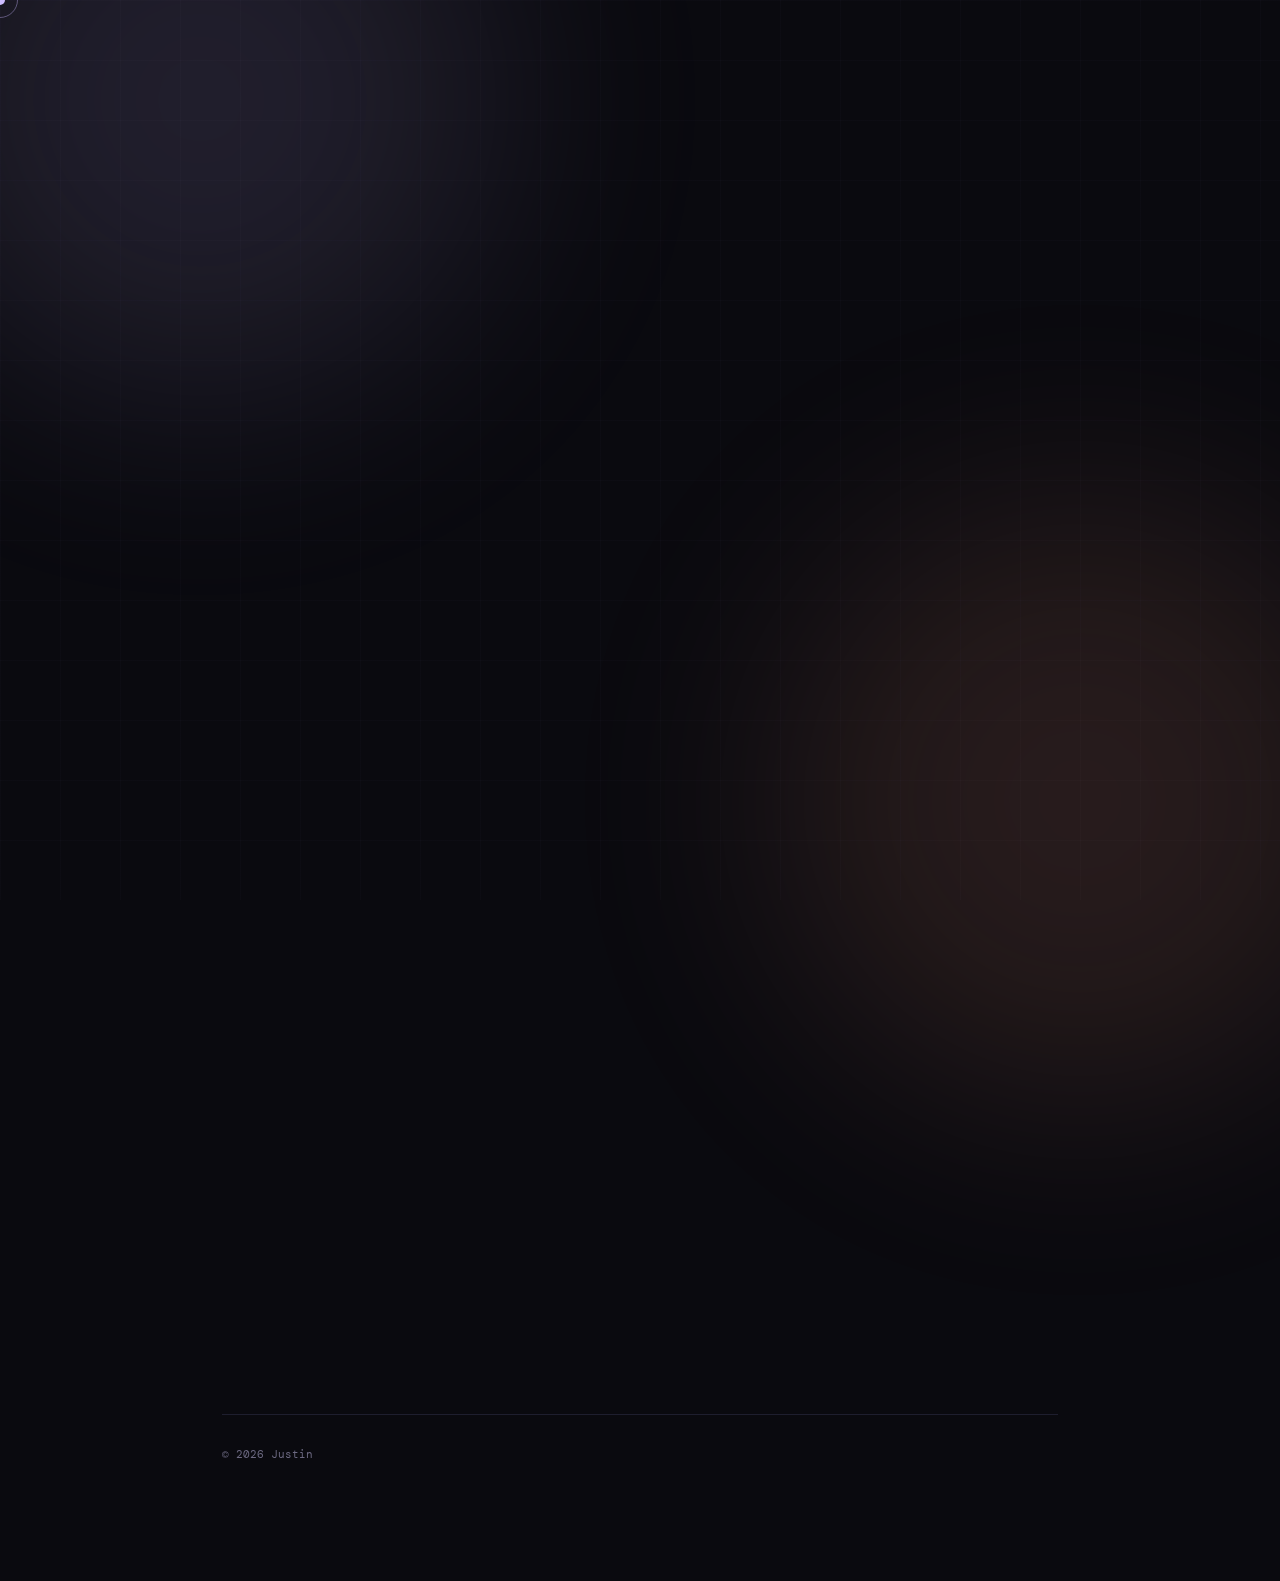
<file: index.html>
<!DOCTYPE html>
<html lang="en">
<head>
<meta charset="UTF-8">
<meta name="viewport" content="width=device-width, initial-scale=1.0">
<title>Justin · Portfolio</title>
<link rel="preconnect" href="https://fonts.googleapis.com">
<link href="https://fonts.googleapis.com/css2?family=DM+Serif+Display:ital@0;1&family=DM+Mono:wght@300;400;500&display=swap" rel="stylesheet">
<style>
  :root {
    --bg: #0a0a0f;
    --surface: #111118;
    --border: #1e1e2e;
    --text: #e8e6f0;
    --muted: #6b6880;
    --accent: #c8b5ff;
    --accent2: #ff9f7e;
    --ts: #3b82f6;
    --py: #f59e0b;
    --jup: #f97316;
  }

  *, *::before, *::after { box-sizing: border-box; margin: 0; padding: 0; }

  html { scroll-behavior: smooth; }

  body {
    background: var(--bg);
    color: var(--text);
    font-family: 'DM Mono', monospace;
    font-size: 14px;
    min-height: 100vh;
    overflow-x: hidden;
    cursor: none;
  }
  a { cursor: none; }

  /* Custom cursor */
  .cursor {
    position: fixed;
    width: 10px; height: 10px;
    background: var(--accent);
    border-radius: 50%;
    pointer-events: none;
    z-index: 9999;
    transform: translate(-50%, -50%);
    transition: transform 0.1s, width 0.2s, height 0.2s, background 0.2s;
    mix-blend-mode: screen;
  }
  .cursor-ring {
    position: fixed;
    width: 36px; height: 36px;
    border: 1px solid rgba(200,181,255,0.4);
    border-radius: 50%;
    pointer-events: none;
    z-index: 9998;
    transform: translate(-50%, -50%);
    transition: transform 0.18s ease, width 0.3s, height 0.3s;
  }
  .cursor.hovered { width: 6px; height: 6px; background: var(--accent2); }
  .cursor-ring.hovered { width: 52px; height: 52px; border-color: rgba(255,159,126,0.5); }

  /* Grid noise overlay */
  body::before {
    content: '';
    position: fixed; inset: 0;
    background-image:
      linear-gradient(rgba(200,181,255,0.02) 1px, transparent 1px),
      linear-gradient(90deg, rgba(200,181,255,0.02) 1px, transparent 1px);
    background-size: 60px 60px;
    pointer-events: none;
    z-index: 0;
  }

  /* Ambient glow */
  .glow {
    position: fixed;
    width: 600px; height: 600px;
    border-radius: 50%;
    filter: blur(120px);
    pointer-events: none;
    z-index: 0;
    opacity: 0.12;
  }
  .glow-1 { background: var(--accent); top: -200px; left: -100px; }
  .glow-2 { background: var(--accent2); bottom: -200px; right: -100px; }

  /* Layout */
  main {
    position: relative;
    z-index: 1;
    max-width: 900px;
    margin: 0 auto;
    padding: 80px 32px 120px;
  }

  /* Header */
  header {
    margin-bottom: 96px;
  }

  .eyebrow {
    font-size: 11px;
    letter-spacing: 0.2em;
    text-transform: uppercase;
    color: var(--muted);
    margin-bottom: 24px;
    display: flex;
    align-items: center;
    gap: 12px;
  }
  .eyebrow::after {
    content: '';
    flex: 1;
    height: 1px;
    background: var(--border);
    max-width: 120px;
  }

  h1 {
    font-family: 'DM Serif Display', serif;
    font-size: clamp(52px, 8vw, 88px);
    line-height: 0.95;
    letter-spacing: -0.02em;
    color: var(--text);
    margin-bottom: 28px;
  }
  h1 em {
    color: var(--accent);
    font-style: italic;
  }

  .bio {
    max-width: 480px;
    color: var(--muted);
    line-height: 1.7;
    font-size: 13px;
    margin-bottom: 36px;
  }

  .links {
    display: flex;
    gap: 20px;
    flex-wrap: wrap;
  }
  .links a {
    color: var(--muted);
    text-decoration: none;
    font-size: 12px;
    letter-spacing: 0.05em;
    display: flex;
    align-items: center;
    gap: 6px;
    transition: color 0.2s;
  }
  .links a:hover { color: var(--accent); }
  .links a svg { width: 14px; height: 14px; }

  /* Section label */
  .section-label {
    font-size: 11px;
    letter-spacing: 0.2em;
    /* text-transform: uppercase; */
    color: var(--muted);
    margin-bottom: 32px;
    display: flex;
    align-items: center;
    gap: 16px;
  }
  .section-label span {
    color: var(--accent);
    font-size: 10px;
  }

  /* Projects grid */
  .projects {
    display: grid;
    grid-template-columns: 1fr 1fr;
    gap: 2px;
    margin-bottom: 2px;
  }

  .card {
    background: var(--surface);
    border: 1px solid var(--border);
    padding: 36px 32px;
    position: relative;
    overflow: hidden;
    text-decoration: none;
    color: inherit;
    display: block;
    transition: border-color 0.3s;
    cursor: none;
  }

  .card::before {
    content: '';
    position: absolute;
    inset: 0;
    background: linear-gradient(135deg, rgba(200,181,255,0.04), transparent 60%);
    opacity: 0;
    transition: opacity 0.3s;
    pointer-events: none;
  }
  .card:hover::before { opacity: 1; }
  .card:hover { border-color: rgba(200,181,255,0.25); }

  /* Card shimmer on hover */
  .card::after {
    content: '';
    position: absolute;
    top: -50%; left: -60%;
    width: 40%; height: 200%;
    background: linear-gradient(90deg, transparent, rgba(255,255,255,0.04), transparent);
    transform: skewX(-15deg);
    transition: left 0.5s ease;
    pointer-events: none;
  }
  .card:hover::after { left: 130%; }

  .card-index {
    position: absolute;
    top: 24px; right: 28px;
    font-size: 10px;
    color: var(--muted);
    letter-spacing: 0.1em;
  }

  .card-icon {
    width: 40px; height: 40px;
    border-radius: 10px;
    border: 1px solid var(--border);
    display: flex; align-items: center; justify-content: center;
    margin-bottom: 24px;
    background: rgba(255,255,255,0.02);
    transition: border-color 0.3s;
  }
  .card:hover .card-icon { border-color: rgba(200,181,255,0.3); }
  .card-icon svg { width: 18px; height: 18px; color: var(--muted); }

  .card h2 {
    font-family: 'DM Serif Display', serif;
    font-size: 22px;
    font-weight: 400;
    letter-spacing: -0.01em;
    margin-bottom: 10px;
    color: var(--text);
    transition: color 0.2s;
  }
  .card:hover h2 { color: var(--accent); }

  .card p {
    color: var(--muted);
    font-size: 12px;
    line-height: 1.65;
    margin-bottom: 28px;
  }

  .card-footer {
    display: flex;
    align-items: center;
    justify-content: space-between;
  }

  .lang-badge {
    display: flex;
    align-items: center;
    gap: 6px;
    font-size: 11px;
    color: var(--muted);
    letter-spacing: 0.05em;
  }
  .dot {
    width: 8px; height: 8px;
    border-radius: 50%;
  }
  .dot-ts { background: var(--ts); }
  .dot-py { background: var(--py); }
  .dot-jup { background: var(--jup); }

  .arrow-link {
    font-size: 11px;
    color: var(--muted);
    display: flex;
    align-items: center;
    gap: 4px;
    transition: color 0.2s;
    cursor: none;
  }
  .card .arrow-link:hover { color: var(--accent); }

  /* Wide card */
  .card-wide {
    grid-column: span 2;
  }

  /* Stats bar (decorative) */
  .stats {
    display: flex;
    gap: 0;
    border: 1px solid var(--border);
    margin-top: 2px;
  }
  .stat {
    flex: 1;
    padding: 20px 24px;
    border-right: 1px solid var(--border);
    background: var(--surface);
  }
  .stat:last-child { border-right: none; }
  .stat-val {
    font-family: 'DM Serif Display', serif;
    font-size: 28px;
    color: var(--text);
    display: block;
    line-height: 1;
    margin-bottom: 6px;
  }
  .stat-label {
    font-size: 11px;
    color: var(--muted);
    letter-spacing: 0.08em;
    text-transform: uppercase;
  }

  /* Footer */
  footer {
    margin-top: 80px;
    padding-top: 32px;
    border-top: 1px solid var(--border);
    display: flex;
    align-items: center;
    justify-content: space-between;
    color: var(--muted);
    font-size: 11px;
  }

  /* Animations */
  @keyframes fadeUp {
    from { opacity: 0; transform: translateY(24px); }
    to { opacity: 1; transform: translateY(0); }
  }

  .animate {
    opacity: 0;
    animation: fadeUp 0.6s ease forwards;
  }
  .d1 { animation-delay: 0.05s; }
  .d2 { animation-delay: 0.15s; }
  .d3 { animation-delay: 0.25s; }
  .d4 { animation-delay: 0.35s; }
  .d5 { animation-delay: 0.45s; }
  .d6 { animation-delay: 0.55s; }
  .d7 { animation-delay: 0.65s; }

  /* Mobile */
  @media (max-width: 640px) {
    main { padding: 48px 20px 80px; }
    .projects { grid-template-columns: 1fr; }
    .card-wide { grid-column: span 1; }
    .stats { flex-direction: column; }
    .stat { border-right: none; border-bottom: 1px solid var(--border); }
    .stat:last-child { border-bottom: none; }
    footer { flex-direction: column; gap: 12px; align-items: flex-start; }
    h1 { font-size: 48px; }
  }
  @media (hover: none) {
    .cursor, .cursor-ring { display: none; }
    body { cursor: auto; }
  }
</style>
</head>
<body>

<div class="cursor" id="cursor"></div>
<div class="cursor-ring" id="cursorRing"></div>

<div class="glow glow-1"></div>
<div class="glow glow-2"></div>

<main>
  <header>
    <p class="eyebrow animate d1">Available for work</p>
    <h1 class="animate d2">Exploring<br>what <em>AI</em><br>can do.</h1>
    <p class="bio animate d3">
      I'm an AI & data engineer interested in how we can use LLMs and data to make useful things. Just looking for better ways to solve problems.
    </p>
    <div class="links animate d4">
      <a href="https://github.com/justinjedidiah" target="_blank">
        <svg viewBox="0 0 24 24" fill="currentColor"><path d="M12 0C5.37 0 0 5.37 0 12c0 5.31 3.435 9.795 8.205 11.385.6.105.825-.255.825-.57 0-.285-.015-1.23-.015-2.235-3.015.555-3.795-.735-4.035-1.41-.135-.345-.72-1.41-1.23-1.695-.42-.225-1.02-.78-.015-.795.945-.015 1.62.87 1.845 1.23 1.08 1.815 2.805 1.305 3.495.99.105-.78.42-1.305.765-1.605-2.67-.3-5.46-1.335-5.46-5.925 0-1.305.465-2.385 1.23-3.225-.12-.3-.54-1.53.12-3.18 0 0 1.005-.315 3.3 1.23.96-.27 1.98-.405 3-.405s2.04.135 3 .405c2.295-1.56 3.3-1.23 3.3-1.23.66 1.65.24 2.88.12 3.18.765.84 1.23 1.905 1.23 3.225 0 4.605-2.805 5.625-5.475 5.925.435.375.81 1.095.81 2.22 0 1.605-.015 2.895-.015 3.3 0 .315.225.69.825.57A12.02 12.02 0 0024 12c0-6.63-5.37-12-12-12z"/></svg>
        github.com/justinjedidiah
      </a>
      <a href="mailto:justin.jedidiah@gmail.com">
        <svg viewBox="0 0 24 24" fill="none" stroke="currentColor" stroke-width="1.5"><path d="M3 8l7.89 5.26a2 2 0 002.22 0L21 8M5 19h14a2 2 0 002-2V7a2 2 0 00-2-2H5a2 2 0 00-2 2v10a2 2 0 002 2z"/></svg>
        justin.jedidiah@gmail.com
      </a>
    </div>
  </header>

  <div class="section-label animate d5">
    Some projects I've built <span>// 03</span>
  </div>

  <div class="projects animate d6">
    <!-- claritree -->
    <div class="card">
      <span class="card-index">01</span>
      <div class="card-icon">
        <svg viewBox="0 0 24 24" fill="none" stroke="currentColor" stroke-width="1.5"><path d="M7 20l4-16m2 16l4-16M6 9h14M4 15h14"/></svg>
      </div>
      <h2>claritree</h2>
      <p>An interactive financial calculation tree paired with an AI analyst. Visualize complex financial models while getting live AI-driven insights and annotations.</p>
      <div class="card-footer">
        <div class="lang-badge">
          <span class="dot dot-ts"></span>TypeScript
          <span class="dot dot-py"></span>Python
        </div>
        <div style="display:flex; gap:16px;">
          <a href="https://claritree.vercel.app" target="_blank" class="arrow-link" >Live demo ↗</a>
          <a href="https://github.com/justinjedidiah/claritree" target="_blank" class="arrow-link">View repo →</a>
        </div>
      </div>
    </div>

    <!-- telco churn -->
    <div class="card">
      <span class="card-index">02</span>
      <div class="card-icon">
        <svg viewBox="0 0 24 24" fill="none" stroke="currentColor" stroke-width="1.5"><path d="M9 19v-6a2 2 0 00-2-2H5a2 2 0 00-2 2v6a2 2 0 002 2h2a2 2 0 002-2zm0 0V9a2 2 0 012-2h2a2 2 0 012 2v10m-6 0a2 2 0 002 2h2a2 2 0 002-2m0 0V5a2 2 0 012-2h2a2 2 0 012 2v14a2 2 0 01-2 2h-2a2 2 0 01-2-2z"/></svg>
      </div>
      <h2>telco-churn</h2>
      <p>Predicting customer churn for a fictional telco company using neural networks and XGBoost. Full data science pipeline from EDA to deployment-ready models.</p>
      <div class="card-footer">
        <div class="lang-badge">
          <span class="dot dot-jup"></span>Jupyter Notebook
        </div>
        <a class="arrow-link" href="https://github.com/justinjedidiah/telco-churn-data-science" target="_blank">View repo →</a>
      </div>
    </div>

    <!-- rag-explorer -->
    <div class="card card-wide">
      <span class="card-index">03</span>
      <div class="card-icon">
        <svg viewBox="0 0 24 24" fill="none" stroke="currentColor" stroke-width="1.5"><circle cx="11" cy="11" r="8"/><path d="M21 21l-4.35-4.35M11 8v6M8 11h6"/></svg>
      </div>
      <h2>rag-explorer</h2>
      <p>Try every RAG configuration and find the best one for your needs. A systematic evaluation framework for retrieval-augmented generation setups. Compare chunking strategies, embedding models, retrieval methods, and re-ranking approaches side by side.</p>
      <div class="card-footer">
        <div class="lang-badge">
          <span class="dot dot-py"></span>Python
        </div>
        <a class="arrow-link" href="https://github.com/justinjedidiah/rag-explorer" target="_blank">View repo →</a>
      </div>
    </div>
  </div>

  <div class="stats animate d7">
    <div class="stat">
      <span class="stat-val">3</span>
      <span class="stat-label">Public Repos</span>
    </div>
    <div class="stat">
      <span class="stat-val">3</span>
      <span class="stat-label">Languages</span>
    </div>
    <div class="stat">
      <span class="stat-val">AI</span>
      <span class="stat-label">Focus Area</span>
    </div>
    <div class="stat">
      <span class="stat-val">Open</span>
      <span class="stat-label">To Collab</span>
    </div>
  </div>

  <footer>
    <span>© 2026 Justin</span>
  </footer>
</main>

<script>
  // Cursor
  const cursor = document.getElementById('cursor');
  const ring = document.getElementById('cursorRing');
  let mx = 0, my = 0, rx = 0, ry = 0;

  document.addEventListener('mousemove', e => {
    mx = e.clientX; my = e.clientY;
    cursor.style.left = mx + 'px';
    cursor.style.top = my + 'px';
  });

  function animateRing() {
    rx += (mx - rx) * 0.12;
    ry += (my - ry) * 0.12;
    ring.style.left = rx + 'px';
    ring.style.top = ry + 'px';
    requestAnimationFrame(animateRing);
  }
  animateRing();

  // replace the existing querySelectorAll listener block with this
  document.querySelectorAll('a').forEach(el => {
    el.addEventListener('mouseenter', () => {
      cursor.classList.add('hovered');
      ring.classList.add('hovered');
    });
    el.addEventListener('mouseleave', e => {
      // don't remove if moving to a child or parent that's also hoverable
      if (!e.relatedTarget?.closest('a')) {
        cursor.classList.remove('hovered');
        ring.classList.remove('hovered');
      }
    });
  });

  // Hide cursor when leaving window
  document.addEventListener('mouseleave', () => {
    cursor.style.opacity = '0'; ring.style.opacity = '0';
  });
  document.addEventListener('mouseenter', () => {
    cursor.style.opacity = '1'; ring.style.opacity = '1';
  });

  // Animate stats counter
  function animateCount(el, target, suffix = '') {
    if (isNaN(target)) return;
    let start = 0;
    const step = () => {
      start += Math.ceil((target - start) / 6);
      el.textContent = start + suffix;
      if (start < target) requestAnimationFrame(step);
      else el.textContent = target + suffix;
    };
    requestAnimationFrame(step);
  }

  const observer = new IntersectionObserver(entries => {
    entries.forEach(e => {
      if (e.isIntersecting) {
        e.target.querySelectorAll('.stat-val').forEach(el => {
          const v = parseInt(el.textContent);
          animateCount(el, v);
        });
        observer.unobserve(e.target);
      }
    });
  }, { threshold: 0.5 });

  document.querySelector('.stats') && observer.observe(document.querySelector('.stats'));
</script>
</body>
</html>
</file>
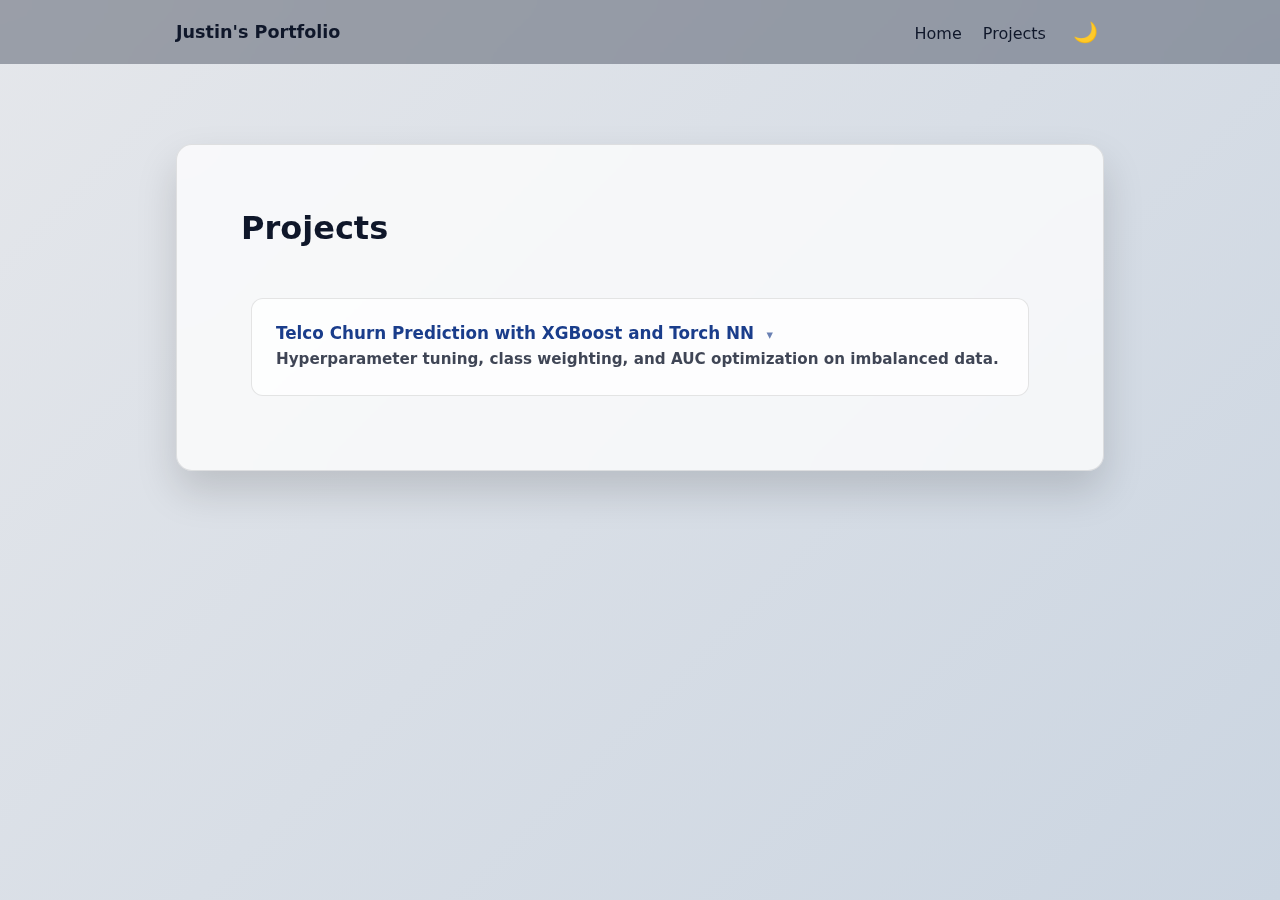
<file: projects.html>
<!DOCTYPE html>
<html lang="en">
<head>
  <meta charset="UTF-8">
  <meta name="viewport" content="width=device-width, initial-scale=1.0">
  <title>Projects</title>
  <link rel="stylesheet" href="assets/css/style.css">
  <script>
    (function () {
        const theme = localStorage.getItem("theme");
        if (theme === "dark") {
        document.documentElement.classList.add("dark");
        }
    })();
    </script>
  <script src="assets/js/theme.js" defer></script>
</head>
<body>

<header>
  <nav>
    <strong>Justin's Portfolio</strong>
    <div>
        <a href="index.html">Home</a>
        <a href="projects.html">Projects</a>
        <button id="theme-toggle" aria-label="Toggle theme">🌙</button>
    </div>
    </nav>
</header>

<main>
  <section class="card">
  <h1>Projects</h1>
    <div class="scroll-container">
      <div class="project">
        <div class="project-header">
            <h3>
            Telco Churn Prediction with XGBoost and Torch NN
            <span class="chevron">▾</span>
            </h3>
            <p>
            Hyperparameter tuning, class weighting, and AUC optimization on imbalanced data.
            </p>
        </div>

        <div class="project-body">
            <p>
            In this project, I made a logistic classifier as a baseline model and then built two
            more advanced models which are neural network with torch and XGBoost ensemble model.
            Steps I took:
            </p>
            <ul>
                <li>Setups (imports, enabling gpu usage)</li>
                <li>EDA and data cleaning</li>
                <li>Baseline modelling with Logistic Classifier</li>
                <li>Modeling NN and XGBoost with stratified CV and hyperparameter tuning</li>
            </ul>

            <a
            class="github-btn"
            href="https://github.com/justinjedidiah/telco-churn-data-science"
            target="_blank"
            rel="noopener noreferrer"
            >
            GitHub
            </a>
        </div>
      </div>
    </div>
  </section>

</main>
</body>
</html>
</file>
<file: assets/css/style.css>
/* =================================================
   RESET
================================================= */
*,
*::before,
*::after {
  box-sizing: border-box;
}

/* =================================================
   ROOT & BACKGROUND SYSTEM
================================================= */
html {
  /* TEXT SIZE ADJUST PROPS */
  -webkit-text-size-adjust: 100%;
  text-size-adjust: 100%;
  /* LIGHT THEME VARIABLES */
  --fg: #0f172a;
  --card: rgba(255, 255, 255, 0.75);
  --border: rgba(0, 0, 0, 0.1);
  --accent: #2563eb;

  /* BASE BACKGROUND (LIGHT) */
  background: linear-gradient(135deg, #e5e7eb, #cbd5e1);
  color: var(--fg);
}

/* DARK BACKGROUND OVERLAY */
html::before {
  content: "";
  position: fixed;
  inset: 0;
  z-index: -1;

  background: linear-gradient(135deg, #020617, #0f172a);
  opacity: 0;

  transition: opacity 0.6s cubic-bezier(0.4, 0, 0.2, 1);
}

/* DARK THEME VARIABLES */
html.dark {
  --fg: #e5e7eb;
  --card: rgba(255, 255, 255, 0.08);
  --border: rgba(255, 255, 255, 0.15);
  --accent: #38bdf8;
}

/* ACTIVATE DARK OVERLAY */
html.dark::before {
  opacity: 1;
}

/* =================================================
   BODY
================================================= */
body {
  margin: 0;
  min-height: 100vh;
  font-family: system-ui, -apple-system, BlinkMacSystemFont,
    "Segoe UI", Roboto, sans-serif;

  transition: color 0.35s ease;
}

/* =================================================
   NAVBAR
================================================= */
header {
  position: sticky;
  top: 0;
  z-index: 10;

  backdrop-filter: blur(14px);
  background: rgba(15, 23, 42, 0.35);

  transition: background-color 0.5s ease;
}

nav {
  max-width: 960px;
  margin: 0 auto;
  padding: 1rem;

  display: flex;
  align-items: center;
  justify-content: space-between;
}

nav strong {
  font-size: 1.1rem;
  font-weight: 600;
}

nav a {
  color: var(--fg);
  text-decoration: none;
  margin-right: 1rem;
  font-weight: 500;

  transition: color 0.25s ease;
}

nav a:hover {
  color: var(--accent);
}

/* =================================================
   THEME TOGGLE BUTTON
================================================= */
#theme-toggle {
  background: transparent;
  border: none;
  padding: 6px;
  font-size: 1.25rem;
  cursor: pointer;
  border-radius: 8px;
  line-height: 1;

  transition:
    background-color 0.25s ease,
    transform 0.15s ease;
}

#theme-toggle:hover {
  background: rgba(255, 255, 255, 0.15);
}

html.dark #theme-toggle:hover {
  background: rgba(255, 255, 255, 0.08);
}

#theme-toggle:active {
  transform: scale(0.92);
}

#theme-toggle:focus {
  outline: none;
}

/* =================================================
   MAIN CONTENT
================================================= */
main {
  max-width: 960px;
  margin: 5rem auto;
  padding: 0 1rem;
}

/* =================================================
   CARD (ABOUT / PROJECTS)
================================================= */
.card {
  background: var(--card);
  border: 1px solid var(--border);
  border-radius: 16px;
  padding: 5vw;

  box-shadow: 0 20px 40px rgba(0, 0, 0, 0.15);
  backdrop-filter: blur(16px);

  transition:
    background-color 0.5s ease,
    border-color 0.5s ease,
    box-shadow 0.5s ease;
}

.card h1 {
  margin-top: 0;
  font-size: 2rem;
}

.card p {
  max-width: auto;
  line-height: 1.6;
  text-align: left;
}

.scroll-container {
  /* Set a fixed height to enable scrolling */
  max-height: 200dvh; 
  /* Use 'auto' to show scrollbar only when content overflows */
  overflow-y: auto; 
  /* Hide horizontal scrollbar if not needed */
  overflow-x: auto; 

  /* Basic styling for the container */
  width: auto;
  padding: 10px;
  /* Optional: smooth scrolling behavior */
  scroll-behavior: smooth; 
}

/* =================================================
   PROJECT BLOCK
================================================= */
.project {
  margin-top: 1.5vw;
  padding: 1.5rem;
  border-radius: 12px;
  cursor: pointer;
  display: block;
  text-decoration: none;
  color: inherit;

  background: var(--card);
  border: 1px solid var(--border);

  transition:
    background-color 0.5s ease,
    border-color 0.5s ease;
}

.project:active {
  transform: scale(0.985);
}

.project h3 {
  margin: 0 0 0.35rem 0;
  font-size: 1.05rem;
  font-weight: 600;
  color: var(--fg);
  color: color-mix(in srgb, var(--fg) 50%, var(--accent));
}

.project p,li {
  margin: 0;
  font-size: 0.95rem;
  line-height: 1.5;

  /* slightly muted text */
  color: color-mix(in srgb, var(--fg) 80%, transparent);
}

.project-header p {
    font-weight: 600;
}

.project-body p {
  text-align: justify;
}

/* hidden content */
.project-body {
  max-height: 0;
  overflow: hidden;
  opacity: 0;
  margin-top: 0;

  transition:
    max-height 0.45s ease,
    opacity 0.3s ease,
    margin-top 0.3s ease;
}

/* expanded state */
.project.expanded .project-body {
  max-height:fit-content;
  opacity: 1;
  margin-top: 1rem;
}

/* arrow animation */
.project .chevron {
  display: inline-block;
  transition: transform 0.3s ease;
}

.project.expanded .chevron {
  transform: rotate(-90deg);
}

/* github button */
.github-btn {
  display: inline-block;
  margin-top: 0.75rem;
  padding: 0.45rem 0.75rem;

  font-size: 0.9rem;
  font-weight: 500;
  color: var(--accent);
  text-decoration: none;

  border: 1px solid color-mix(in srgb, var(--accent) 40%, transparent);
  border-radius: 8px;

  transition:
    background-color 0.25s ease,
    transform 0.15s ease;
}

.github-btn:hover {
  background: color-mix(in srgb, var(--accent) 15%, transparent);
}

.github-btn:active {
  transform: scale(0.95);
}

/* Chevron / arrow */
.project .chevron {
  margin-left: 0.4rem;
  font-size: 0.8rem;
  opacity: 0.65;
}

/* Hover emphasis */
.project:hover {
  border-color: color-mix(in srgb, var(--accent) 40%, var(--border));
}

.project:hover h3 {
  color: var(--accent);
}

.project:hover p {
  color: color-mix(in srgb, var(--fg) 85%, transparent);
}


/* =================================================
   RESPONSIVE
================================================= */
@media (max-width: 640px) {
  nav {
    flex-direction: column;
    gap: 0.75rem;
  }

  main {
    margin-top: 3rem;
  }
}

/* =================================================
   ACCESSIBILITY
================================================= */
@media (prefers-reduced-motion: reduce) {
  * {
    transition: none !important;
  }
}
</file>
